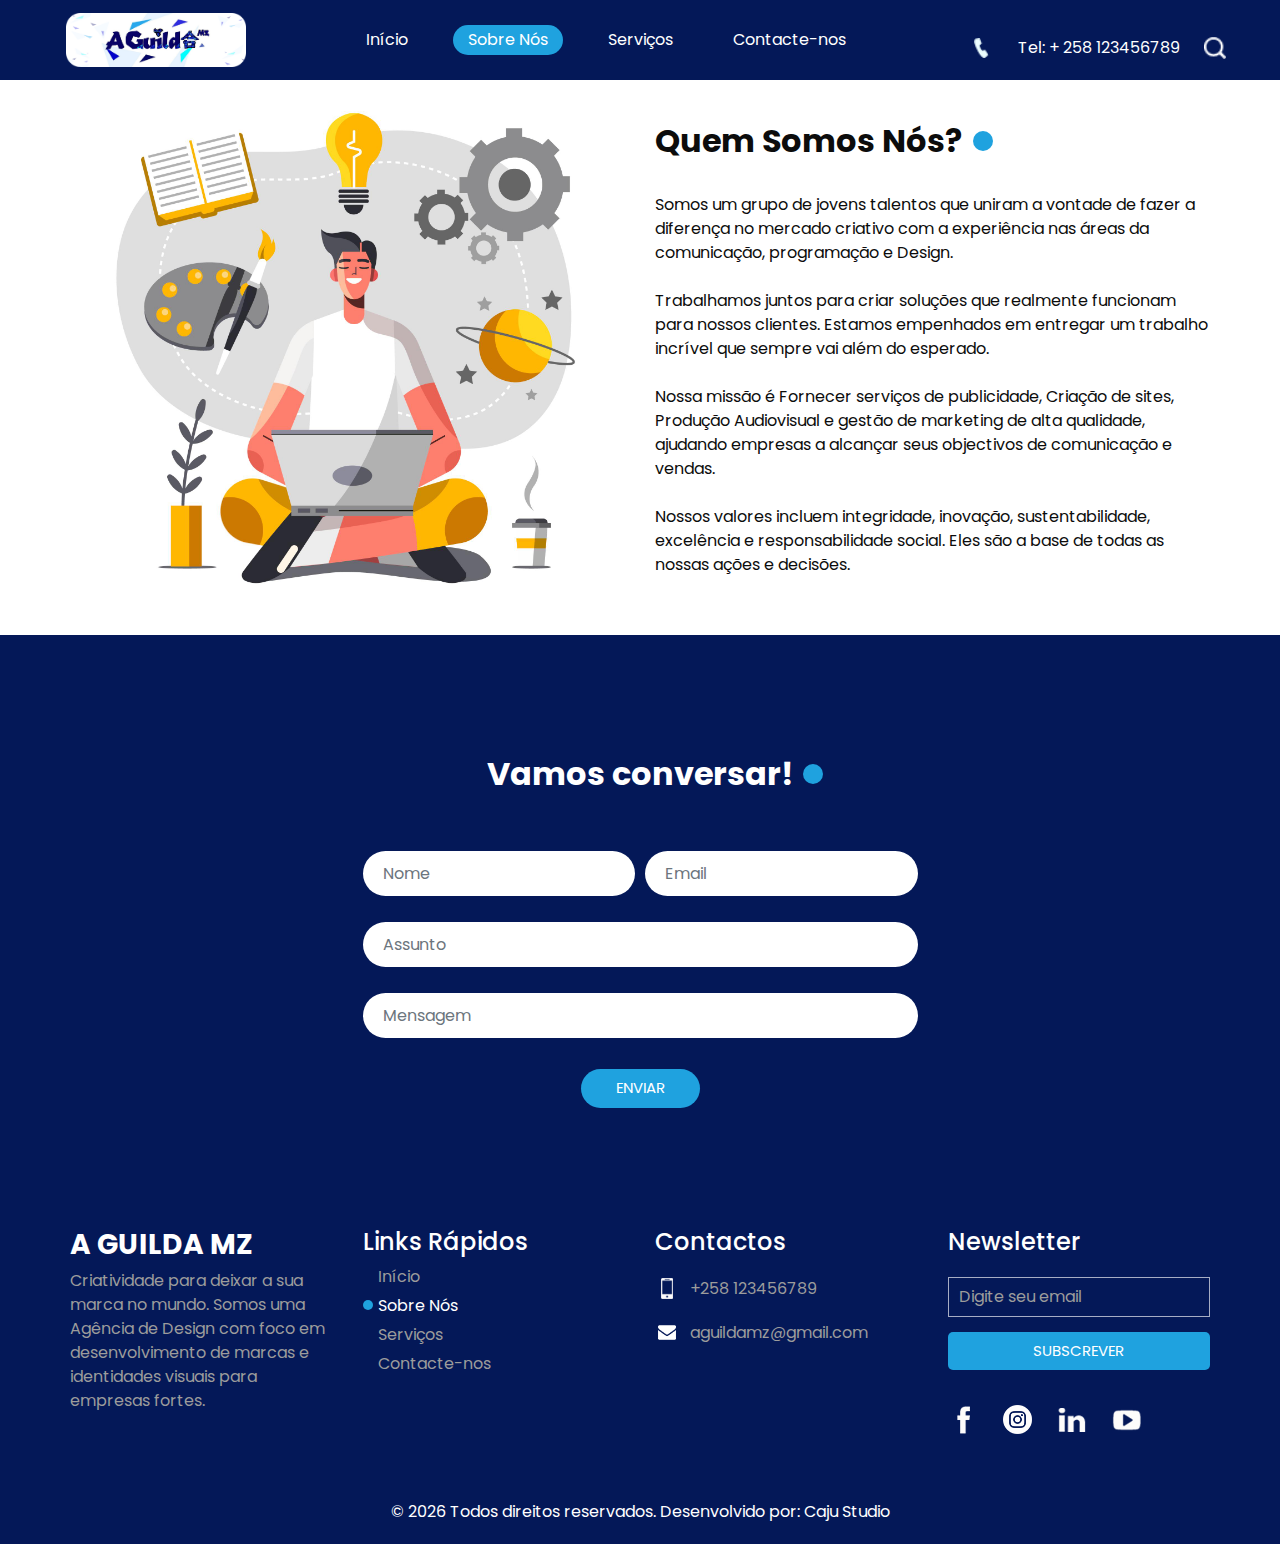
<file: about.html>
<!DOCTYPE html>
<html>

<head>
  <!-- Basic -->
  <meta charset="utf-8" />
  <meta http-equiv="X-UA-Compatible" content="IE=edge" />
  <!-- Mobile Metas -->
  <meta name="viewport" content="width=device-width, initial-scale=1, shrink-to-fit=no" />
  <!-- Site Metas -->
  <meta name="keywords" content="" />
  <meta name="description" content="" />
  <meta name="author" content="" />

  <title>A Guilda MZ - Sobre Nós</title>
  <link rel="shortcut icon" href="images/favicon.png" type="image/x-icon">
  <!-- slider stylesheet -->
  <link rel="stylesheet" type="text/css" href="https://cdnjs.cloudflare.com/ajax/libs/OwlCarousel2/2.1.3/assets/owl.carousel.min.css" />

  <!-- bootstrap core css -->
  <link rel="stylesheet" type="text/css" href="css/bootstrap.css" />

  <!-- fonts style -->
  <link href="https://fonts.googleapis.com/css?family=Poppins:400,600,700&display=swap" rel="stylesheet">
  <!-- Custom styles for this template -->
  <link href="css/style.css" rel="stylesheet" />
  <!-- responsive style -->
  <link href="css/responsive.css" rel="stylesheet" />
</head>

<body class="sub_page">

  <div class="hero_area">
    <!-- header section strats -->
    <header class="header_section">
      <div class="container-fluid">
        <nav class="navbar navbar-expand-lg custom_nav-container ">
          <a class="navbar-brand" href="index.html">
            <span>
              <img src="images/logo light.png" alt="logo A Guilda MZ" width="180px" height="54px">
            </span>
          </a>
          </a>
          <button class="navbar-toggler" type="button" data-toggle="collapse" data-target="#navbarSupportedContent" aria-controls="navbarSupportedContent" aria-expanded="false" aria-label="Toggle navigation">
            <span class="s-1"> </span>
            <span class="s-2"> </span>
            <span class="s-3"> </span>
          </button>

          <div class="collapse navbar-collapse" id="navbarSupportedContent">
            <div class="d-flex mx-auto flex-column flex-lg-row align-items-center">
              <ul class="navbar-nav  ">
                <li class="nav-item ">
                  <a class="nav-link" href="index.html">Início <span class="sr-only">(current)</span></a>
                </li>
                <li class="nav-item active">
                  <a class="nav-link" href="about.html"> Sobre Nós</a>
                </li>
                <li class="nav-item">
                  <a class="nav-link" href="service.html"> Serviços </a>
                </li>
                <li class="nav-item">
                  <a class="nav-link" href="#contactLink">Contacte-nos</a>
                </li>
              </ul>
            </div>
            <div class="quote_btn-container ">
              <a href="">
                <img src="images/call.png" alt="">
                <span>
                  Tel: + 258 123456789
                </span>
              </a>
              <form class="form-inline">
                <button class="btn  my-2 my-sm-0 nav_search-btn" type="submit"></button>
              </form>
            </div>
          </div>
        </nav>
      </div>
    </header>
    <!-- Fim da secção do cabeçalho -->
  </div>

  <!-- Sobre nós -->

  <section class="about_section ">
    <div class="container">
      <div class="row">
        <div class="col-md-6">
          <div class="img-box">
            <img src="images/sobre.jpg" alt="">
          </div>
        </div>
        <div class="col-md-6">
          <div class="detail-box">
            <div class="heading_container">
              <h2>
                Quem Somos Nós?
              </h2>
            </div>
            <p>
              Somos um grupo de jovens talentos que uniram a vontade de fazer a diferença no mercado criativo 
              com a experiência nas áreas da comunicação, programação e Design. <br> <br>Trabalhamos juntos para criar soluções que 
              realmente funcionam para nossos clientes. Estamos empenhados em entregar um trabalho incrível 
              que sempre vai além do esperado. <br> <br>
              Nossa missão é Fornecer serviços de publicidade, Criação de sites, Produção Audiovisual e gestão de marketing de alta qualidade, ajudando 
              empresas a alcançar seus objectivos de comunicação e vendas. <br>
              <br>Nossos valores incluem integridade, inovação, sustentabilidade, excelência e responsabilidade social. 
              Eles são a base de todas as nossas ações e decisões.
            </p>
            
          </div>
        </div>
      </div>
    </div>
  </section>

  <!-- Fim da secção sobre nós -->


  <div class="footer_bg">

    <!-- Secção do contacto -->
    <section class="contact_section layout_padding" id="contactLink">
      <div class="container">
        <div class="heading_container">
          <h2>
            Vamos conversar!
          </h2>
        </div>
      </div>
      <div class="container">
        <div class="row">
          <div class="col-lg-6 col-md-8 mx-auto">
            <form>
              <div class="form-row">
                <div class="form-group col-md-6">
                  <input type="text" class="form-control" id="inputName4" placeholder="Nome ">
                </div>
                <div class="form-group col-md-6">
                  <input type="email" class="form-control" id="inputEmail4" placeholder="Email ">
                </div>

              </div>
              <div class="form-row">
                <div class="form-group col">
                  <input type="text" class="form-control" id="inputSubject4" placeholder="Assunto">
                </div>
              </div>
              <div class="form-group">
                <input type="text" class="form-control" id="inputMessage" placeholder="Mensagem">
              </div>
              <div class="d-flex justify-content-center">
                <button type="submit" class="">Enviar</button>
              </div>
            </form>
          </div>
        </div>
      </div>
    </section>


    <!-- Fim da secção de contacto -->



    <!-- Rodapé e informações adicionais -->
    <section class="info_section layout_padding2">
      <div class="container">
        <div class="row">
          <div class="col-md-3">
            <div class="info_logo">
              <h3>
                A Guilda Mz
              </h3>
              <p>
                Criatividade para deixar a sua marca no mundo. Somos uma Agência de Design com foco em 
                desenvolvimento de marcas e identidades visuais para empresas fortes.
              </p>
            </div>
          </div>
          <div class="col-md-3">
            <div class="info_links">
              <h4>
                Links Rápidos
              </h4>
              <ul class="  ">
                <li class=" ">
                  <a class="" href="index.html">Início <span class="sr-only">(current)</span></a>
                </li>
                <li class="active">
                  <a class="" href="about.html"> Sobre Nós</a>
                </li>
                <li class="">
                  <a class="" href="service.html"> Serviços </a>
                </li>
                <li class="">
                  <a class="" href="#contactLink">Contacte-nos</a>
                </li>
              </ul>
            </div>
          </div>
          <div class="col-md-3">
            <div class="info_contact">
              <h4>
                Contactos
              </h4>
              <a href="">
                <div class="img-box">
                  <img src="images/telephone-white.png" width="12px" alt="">
                </div>
                <p>
                  +258 123456789
                </p>
              </a>
              <a href="">
                <div class="img-box">
                  <img src="images/envelope-white.png" width="18px" alt="">
                </div>
                <p>
                  aguildamz@gmail.com
                </p>
              </a>
            </div>
          </div>
          <div class="col-md-3">
            <div class="info_form ">
              <h4>
                Newsletter
              </h4>
              <form action="">
                <input type="email" placeholder="Digite seu email">
                <button>
                  Subscrever
                </button>
              </form>
              <div class="social_box">
                <a href="">
                  <img src="images/info-fb.png" alt="">
                </a>
                <a href="https://www.instagram.com/aguilda_mz?utm_source=ig_web_button_share_sheet&igsh=ZDNlZDc0MzIxNw==">
                  <img src="images/instagram.png" alt="">
                </a>
                <a href="">
                  <img src="images/info-linkedin.png" alt="">
                </a>
                <a href="">
                  <img src="images/info-youtube.png" alt="">
                </a>
              </div>
            </div>
          </div>
        </div>
      </div>
    </section>

    <!-- Fim da secção do rodapé e informações -->


    <!-- Último rodapé -->
    <section class="container-fluid footer_section">
      <div class="container">
        <p>
          &copy; <span id="displayYear"></span> Todos direitos reservados. Desenvolvido por:
          <a href="#">Caju Studio</a>
        </p>
      </div>
    </section>
    <!-- Fim do último rodapé  -->

  </div>

  <script type="text/javascript" src="js/jquery-3.4.1.min.js"></script>
  <script type="text/javascript" src="js/bootstrap.js"></script>
  <script type="text/javascript" src="js/custom.js"></script>


</body>

</html>
</file>
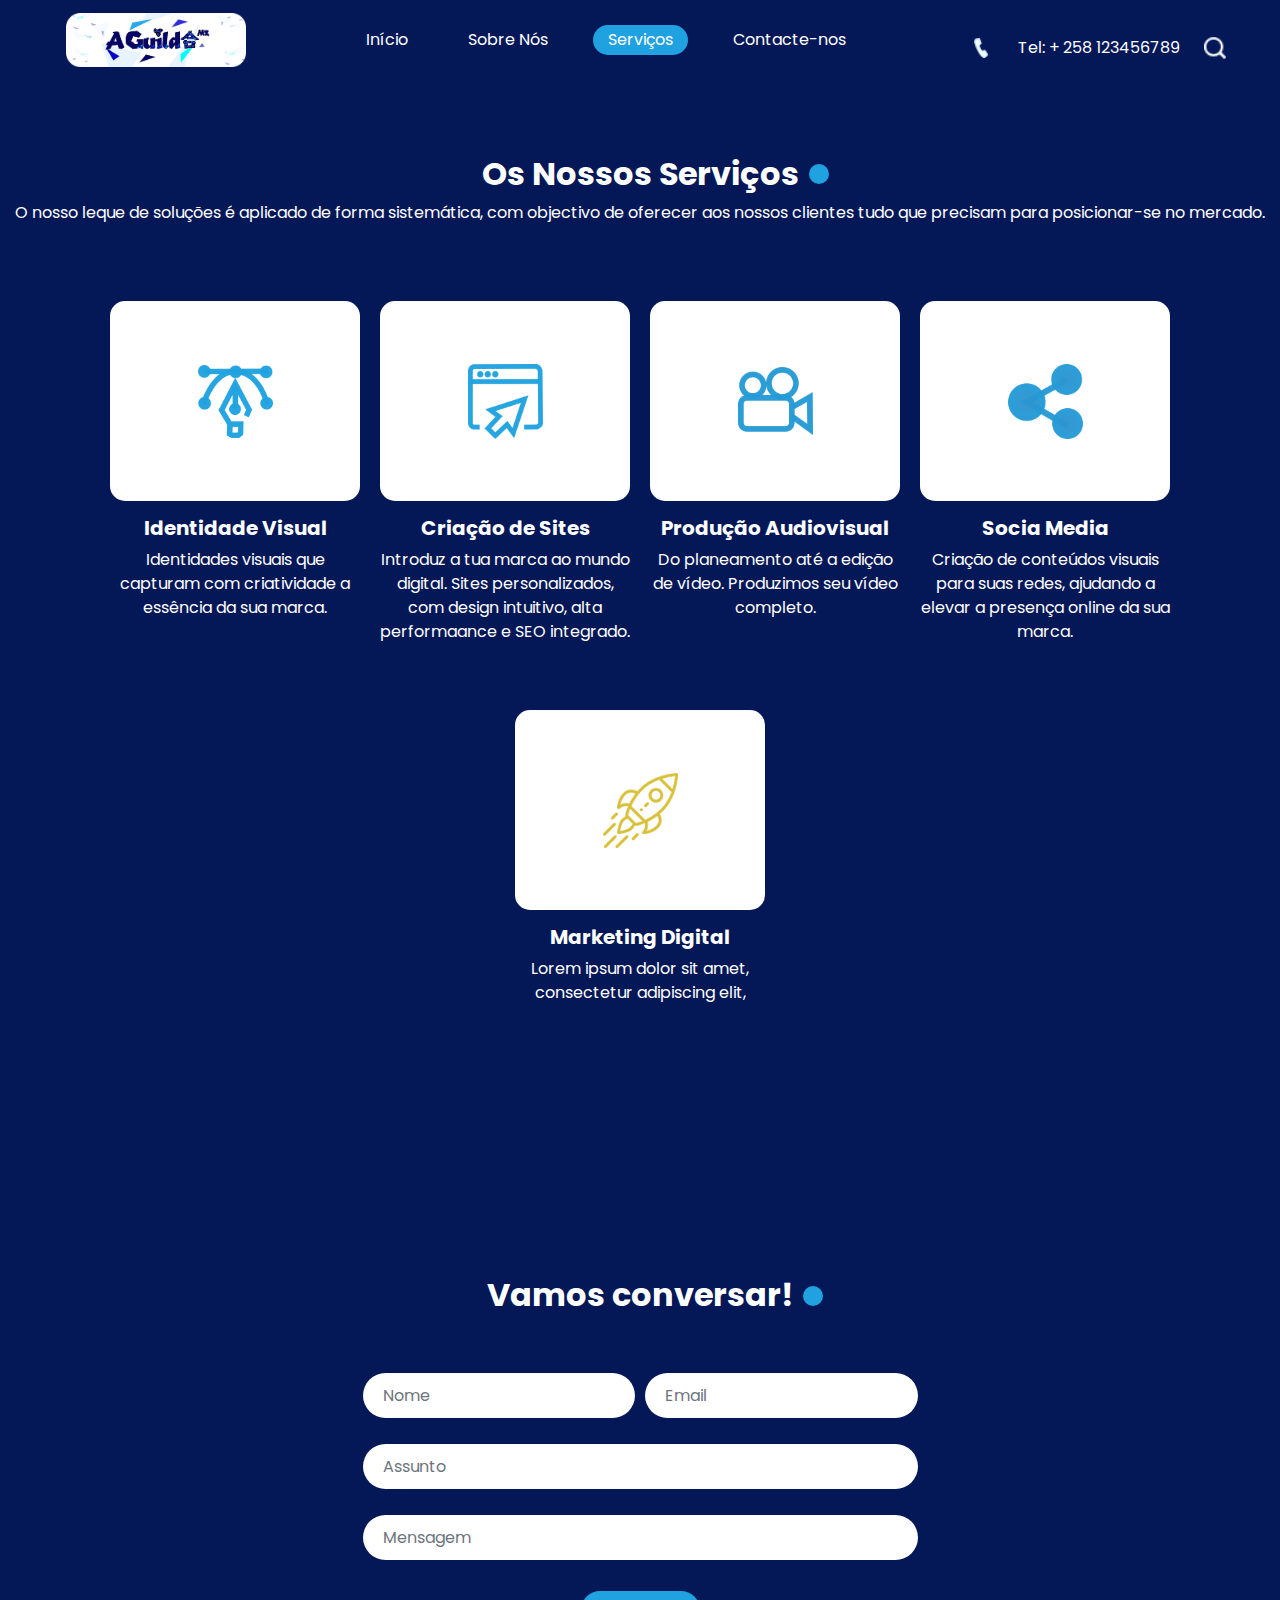
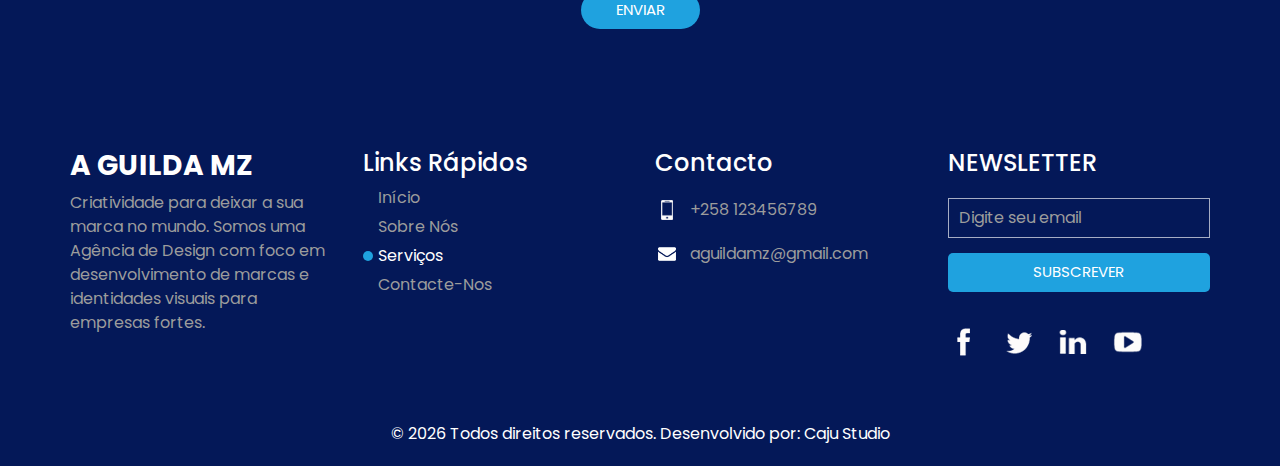
<file: service.html>
<!DOCTYPE html>
<html>

<head>
  <!-- Basic -->
  <meta charset="utf-8" />
  <meta http-equiv="X-UA-Compatible" content="IE=edge" />
  <!-- Mobile Metas -->
  <meta name="viewport" content="width=device-width, initial-scale=1, shrink-to-fit=no" />
  <!-- Site Metas -->
  <meta name="keywords" content="" />
  <meta name="description" content="" />
  <meta name="author" content="" />

  <title>A Guilda MZ - Serviços</title>
  <link rel="shortcut icon" href="images/favicon.png" type="image/x-icon">
  <!-- slider stylesheet -->
  <link rel="stylesheet" type="text/css" href="https://cdnjs.cloudflare.com/ajax/libs/OwlCarousel2/2.1.3/assets/owl.carousel.min.css" />

  <!-- bootstrap core css -->
  <link rel="stylesheet" type="text/css" href="css/bootstrap.css" />

  <!-- fonts style -->
  <link href="https://fonts.googleapis.com/css?family=Poppins:400,600,700&display=swap" rel="stylesheet">
  <!-- Custom styles for this template -->
  <link href="css/style.css" rel="stylesheet" />
  <!-- responsive style -->
  <link href="css/responsive.css" rel="stylesheet" />
</head>

<body class="sub_page">

  <div class="hero_area">
    <!-- header section strats -->
    <header class="header_section">
      <div class="container-fluid">
        <nav class="navbar navbar-expand-lg custom_nav-container ">
          <a class="navbar-brand" href="index.html">
            <span>
              <img src="images/logo light.png" alt="logo A Guilda MZ" width="180px" height="54px">
            </span>
          </a>
          </a>
          <button class="navbar-toggler" type="button" data-toggle="collapse" data-target="#navbarSupportedContent" aria-controls="navbarSupportedContent" aria-expanded="false" aria-label="Toggle navigation">
            <span class="s-1"> </span>
            <span class="s-2"> </span>
            <span class="s-3"> </span>
          </button>

          <div class="collapse navbar-collapse" id="navbarSupportedContent">
            <div class="d-flex mx-auto flex-column flex-lg-row align-items-center">
              <ul class="navbar-nav  ">
                <li class="nav-item ">
                  <a class="nav-link" href="index.html">Início <span class="sr-only">(current)</span></a>
                </li>
                <li class="nav-item">
                  <a class="nav-link" href="about.html"> Sobre Nós</a>
                </li>
                <li class="nav-item active">
                  <a class="nav-link" href="service.html"> Serviços</a>
                </li>
                <li class="nav-item">
                  <a class="nav-link" href="#contactLink">Contacte-nos</a>
                </li>
              </ul>
            </div>
            <div class="quote_btn-container ">
              <a href="">
                <img src="images/call.png" alt="">
                <span>
                  Tel: + 258 123456789
                </span>
              </a>
              <form class="form-inline">
                <button class="btn  my-2 my-sm-0 nav_search-btn" type="submit"></button>
              </form>
            </div>
          </div>
        </nav>
      </div>
    </header>
    <!-- end header section -->
  </div>

  <!-- service section -->
  <section class="service_section layout_padding">
    <div class="container-fluid">
      <div class="heading_container">
        <h2>
          Os Nossos Serviços
        </h2>
        <p>
          O nosso leque de soluções é aplicado de forma sistemática, com objectivo de oferecer aos nossos clientes tudo que precisam para posicionar-se no mercado.
        </p>
      </div>

      <div class="service_container">
        <div class="box">
          <div class="img-box">
            <img src="images/s-1.png" alt="">
          </div>
          <div class="detail-box">
            <h5>
              Identidade Visual
            </h5>
            <p>
              Identidades visuais que capturam com criatividade a essência da sua marca.
            </p>
          </div>
        </div>
        <div class="box">
          <div class="img-box">
            <img src="images/s-2.png" alt="">
          </div>
          <div class="detail-box">
            <h5>
              Criação de Sites
            </h5>
            <p>
              Introduz a tua marca ao mundo digital. Sites personalizados, com design intuitivo, alta performaance e SEO integrado.
            </p>
          </div>
        </div>
        <div class="box">
          <div class="img-box">
            <img src="images/s-3.png" alt="">
          </div>
          <div class="detail-box">
            <h5>
              Produção Audiovisual
            </h5>
            <p>
              Do planeamento até a edição de vídeo. Produzimos seu vídeo completo.
            </p>
          </div>
        </div>
        <div class="box">
          <div class="img-box">
            <img src="images/s-4.png" alt="">
          </div>
          <div class="detail-box">
            <h5>
              Socia Media
            </h5>
            <p>
              Criação de conteúdos visuais para suas redes, ajudando a elevar a presença online da sua marca.
            </p>
          </div>
        </div>
        <div class="box">
          <div class="img-box">
            <img src="images/s-5.png" alt="">
          </div>
          <div class="detail-box">
            <h5>
              Marketing Digital
            </h5>
            <p>
              Lorem ipsum dolor sit amet, consectetur adipiscing elit,
            </p>
          </div>
        </div>
      </div>
      <div class="btn-box">
        
      </div>
    </div>
  </section>
  <!-- Fim da secção dos serviços -->

  <div class="footer_bg">

    <!-- contact section -->
    <section class="contact_section layout_padding" id="contactLink">
      <div class="container">
        <div class="heading_container">
          <h2>
            Vamos conversar!
          </h2>
        </div>
      </div>
      <div class="container">
        <div class="row">
          <div class="col-lg-6 col-md-8 mx-auto">
            <form>
              <div class="form-row">
                <div class="form-group col-md-6">
                  <input type="text" class="form-control" id="inputName4" placeholder="Nome ">
                </div>
                <div class="form-group col-md-6">
                  <input type="email" class="form-control" id="inputEmail4" placeholder="Email">
                </div>

              </div>
              <div class="form-row">
                <div class="form-group col">
                  <input type="text" class="form-control" id="inputSubject4" placeholder="Assunto">
                </div>
              </div>
              <div class="form-group">
                <input type="text" class="form-control" id="inputMessage" placeholder="Mensagem">
              </div>
              <div class="d-flex justify-content-center">
                <button type="submit" class="">Enviar</button>
              </div>
            </form>
          </div>
        </div>
      </div>
    </section>


    <!-- end contact section -->



    <!-- info section -->
    <section class="info_section layout_padding2">
      <div class="container">
        <div class="row">
          <div class="col-md-3">
            <div class="info_logo">
              <h3>
                A Guilda MZ
              </h3>
              <p>
                Criatividade para deixar a sua marca no mundo. Somos uma Agência de Design com foco em 
                desenvolvimento de marcas e identidades visuais para empresas fortes.
              </p>
            </div>
          </div>
          <div class="col-md-3">
            <div class="info_links">
              <h4>
                Links Rápidos
              </h4>
              <ul class="  ">
                <li class=" ">
                  <a class="" href="index.html">Início <span class="sr-only">(current)</span></a>
                </li>
                <li class="">
                  <a class="" href="about.html"> Sobre Nós</a>
                </li>
                <li class="active">
                  <a class="" href="service.html"> Serviços </a>
                </li>
                <li class="">
                  <a class="" href="#contactLink">Contacte-Nos</a>
                </li>
              </ul>
            </div>
          </div>
          <div class="col-md-3">
            <div class="info_contact">
              <h4>
                Contacto
              </h4>
              <a href="">
                <div class="img-box">
                  <img src="images/telephone-white.png" width="12px" alt="">
                </div>
                <p>
                  +258 123456789
                </p>
              </a>
              <a href="">
                <div class="img-box">
                  <img src="images/envelope-white.png" width="18px" alt="">
                </div>
                <p>
                  aguildamz@gmail.com
                </p>
              </a>
            </div>
          </div>
          <div class="col-md-3">
            <div class="info_form ">
              <h4>
                NEWSLETTER
              </h4>
              <form action="">
                <input type="email" placeholder="Digite seu email">
                <button>
                  Subscrever
                </button>
              </form>
              <div class="social_box">
                <a href="">
                  <img src="images/info-fb.png" alt="">
                </a>
                <a href="">
                  <img src="images/info-twitter.png" alt="">
                </a>
                <a href="">
                  <img src="images/info-linkedin.png" alt="">
                </a>
                <a href="">
                  <img src="images/info-youtube.png" alt="">
                </a>
              </div>
            </div>
          </div>
        </div>
      </div>
    </section>

    <!-- end info_section -->


    <!-- Secção do rodapé -->
    <section class="container-fluid footer_section">
      <div class="container">
        <p>
          &copy; <span id="displayYear"></span> Todos direitos reservados. Desenvolvido por:
          <a href="#">Caju Studio</a>
        </p>
      </div>
    </section>
    <!-- Fim da secção do rodapé -->

  </div>

  <script type="text/javascript" src="js/jquery-3.4.1.min.js"></script>
  <script type="text/javascript" src="js/bootstrap.js"></script>
  <script type="text/javascript" src="js/custom.js"></script>


</body>

</html>
</file>
<file: css/style.css>
body {
  font-family: "Poppins", sans-serif;
  color: #0c0c0c;
  background-color: #ffffff;
}

.layout_padding {
  padding: 75px 0;
}

.layout_padding2 {
  padding: 45px 0;
}

.layout_padding2-top {
  padding-top: 45px;
}

.layout_padding2-bottom {
  padding-bottom: 45px;
}

.layout_padding-top {
  padding-top: 75px;
}

.layout_padding-bottom {
  padding-bottom: 75px;
}

.heading_container {
  display: -webkit-box;
  display: -ms-flexbox;
  display: flex;
  -webkit-box-orient: vertical;
  -webkit-box-direction: normal;
      -ms-flex-direction: column;
          flex-direction: column;
  -webkit-box-align: start;
      -ms-flex-align: start;
          align-items: flex-start;
}

.heading_container h2 {
  position: relative;
  font-weight: bold;
}

.heading_container h2::before {
  content: "";
  position: absolute;
  width: 20px;
  height: 20px;
  background-color: #1fa2df;
  top: 50%;
  right: -30px;
  border-radius: 100%;
  -webkit-transform: translateY(-50%);
          transform: translateY(-50%);
}

/*header section*/
.hero_area {
  height: 98vh;
  position: relative;
  background-image: url(../images/hero-bg.png);
  background-size: cover;
  background-position: bottom;
}

.sub_page .hero_area {
  height: auto;
  background: none;
  background-color: #041858;
}

.sub_page .footer_bg {
  background: none;
  background-color: #041858;
  padding-top: 45px;
}

.header_section .container-fluid {
  padding-right: 25px;
  padding-left: 25px;
}

.header_section .nav_container {
  margin: 0 auto;
}

.custom_nav-container .navbar-nav .nav-item .nav-link {
  padding: 3px 15px;
  margin: 10px 15px;
  color: #ffffff;
  text-align: center;
  border-radius: 20px;
}

.custom_nav-container .navbar-nav .nav-item.active .nav-link, .custom_nav-container .navbar-nav .nav-item:hover .nav-link {
  background-color: #1fa2df;
}

a,
a:hover,
a:focus {
  text-decoration: none;
}

a:hover,
a:focus {
  color: initial;
}

.btn,
.btn:focus {
  outline: none !important;
  -webkit-box-shadow: none;
          box-shadow: none;
}

.custom_nav-container .nav_search-btn {
  background-image: url(../images/search-icon.png);
  background-size: 22px;
  background-repeat: no-repeat;
  background-position-y: 7px;
  width: 35px;
  height: 35px;
  padding: 0;
  border: none;
}

.navbar-brand {
  margin-left: 25px;
}

.navbar-brand span {
  font-size: 24px;
  font-weight: 700;
  color: #ffffff;
  text-transform: uppercase;
}

.custom_nav-container {
  z-index: 99999;
}

.navbar-expand-lg .navbar-collapse {
  -webkit-box-align: end;
      -ms-flex-align: end;
          align-items: flex-end;
}

.custom_nav-container .navbar-toggler {
  outline: none;
}

.custom_nav-container .navbar-toggler {
  padding: 0;
  width: 37px;
  height: 42px;
}

.custom_nav-container .navbar-toggler span {
  display: block;
  width: 35px;
  height: 4px;
  background-color: #ffffff;
  margin: 7px 0;
  -webkit-transition: all .3s;
  transition: all .3s;
}

.custom_nav-container .navbar-toggler[aria-expanded="true"] .s-1 {
  -webkit-transform: rotate(45deg);
          transform: rotate(45deg);
  margin: 0;
  margin-bottom: -4px;
}

.custom_nav-container .navbar-toggler[aria-expanded="true"] .s-2 {
  display: none;
}

.custom_nav-container .navbar-toggler[aria-expanded="true"] .s-3 {
  -webkit-transform: rotate(-45deg);
          transform: rotate(-45deg);
  margin: 0;
  margin-top: -4px;
}

.custom_nav-container .navbar-toggler[aria-expanded="false"] .s-1,
.custom_nav-container .navbar-toggler[aria-expanded="false"] .s-2,
.custom_nav-container .navbar-toggler[aria-expanded="false"] .s-3 {
  -webkit-transform: none;
          transform: none;
}

.quote_btn-container {
  display: -webkit-box;
  display: -ms-flexbox;
  display: flex;
  -webkit-box-align: center;
      -ms-flex-align: center;
          align-items: center;
}

.quote_btn-container a {
  color: #ffffff;
  margin-right: 25px;
}

.quote_btn-container a img {
  width: 15px;
  margin: 0 25px;
}

/*end header section*/
/* slider section */
.slider_section {
  height: calc(100% - 80px);
  display: -webkit-box;
  display: -ms-flexbox;
  display: flex;
  -webkit-box-align: center;
      -ms-flex-align: center;
          align-items: center;
  position: relative;
  z-index: 2;
  color: #3b3a3a;
}

.slider_section .row {
  -webkit-box-align: center;
      -ms-flex-align: center;
          align-items: center;
}

.slider_section div#carouselExampleIndicators {
  width: 100%;
  position: unset;
}

.slider_section .detail_box {
  color: #ffffff;
}

.slider_section .detail_box h1 {
  font-size: 4rem;
  font-weight: bold;
  margin-bottom: 30px;
}

.slider_section .detail_box .btn-box {
  margin: 30px -5px 0 -5px;
}

.slider_section .detail_box .btn-box a {
  width: 145px;
  text-align: center;
  margin: 5px;
}

.slider_section .detail_box .btn-box a.btn-1 {
  display: inline-block;
  padding: 8px 0;
  background-color: #1fa2df;
  color: #ffffff;
  border-radius: 30px;
}

.slider_section .detail_box .btn-box a.btn-1:hover {
  background-color: #1886c0;
}

.slider_section .detail_box .btn-box a.btn-2 {
  display: inline-block;
  padding: 8px 0;
  background-color: #ffffff;
  color: #000000;
  border-radius: 30px;
}

.slider_section .detail_box .btn-box a.btn-2:hover {
  background-color: white;
}

.slider_section .img-box img {
  width: 100%;
}

.slider_section .slider_number-container {
  position: absolute;
  top: 8%;
  left: 10%;
  display: -webkit-box;
  display: -ms-flexbox;
  display: flex;
}

.slider_section .carousel_btn-container {
  width: 95px;
  position: absolute;
  bottom: 9%;
  display: -webkit-box;
  display: -ms-flexbox;
  display: flex;
  -webkit-box-pack: justify;
      -ms-flex-pack: justify;
          justify-content: space-between;
  right: 50%;
  z-index: 999;
  -webkit-transform: translateX(50%);
          transform: translateX(50%);
}

.slider_section .carousel_btn-container .carousel-control-prev,
.slider_section .carousel_btn-container .carousel-control-next {
  position: relative;
  width: 45px;
  height: 45px;
  border: none;
  border-radius: 100%;
  opacity: 1;
  background-repeat: no-repeat;
  background-size: 8px;
  background-position: center;
  background-color: #1fa2df;
}

.slider_section .carousel_btn-container .carousel-control-prev:hover,
.slider_section .carousel_btn-container .carousel-control-next:hover {
  background-color: #041858;
}

.slider_section .carousel_btn-container .carousel-control-prev {
  background-image: url(../images/left-angle.png);
}

.slider_section .carousel_btn-container .carousel-control-next {
  background-image: url(../images/right-angle.png);
  -webkit-transform: translateY(-10px);
          transform: translateY(-10px);
}

.about_section .row {
  -webkit-box-align: center;
      -ms-flex-align: center;
          align-items: center;
}

.about_section .img-box img {
  max-width: 100%;
}

.about_section .detail-box p {
  margin-top: 25px;
}

.about_section .detail-box a {
  display: inline-block;
  padding: 10px 35px;
  background-color: #1fa2df;
  color: #ffffff;
  border-radius: 30px;
  margin: 25px 0 45px 0;
}

.about_section .detail-box a:hover {
  background-color: #1886c0;
}

.service_section {
  background-color: #041858;
  color: #ffffff;
  text-align: center;
}

.service_section .heading_container {
  -webkit-box-align: center;
      -ms-flex-align: center;
          align-items: center;
}

.service_section .service_container {
  display: -webkit-box;
  display: -ms-flexbox;
  display: flex;
  -webkit-box-pack: center;
      -ms-flex-pack: center;
          justify-content: center;
  padding: 35px 60px;
  -ms-flex-wrap: wrap;
      flex-wrap: wrap;
}

.service_section .service_container .box {
  margin: 25px 10px;
  min-width: 200px;
  width: 250px;
}

.service_section .service_container .box .img-box {
  display: -webkit-box;
  display: -ms-flexbox;
  display: flex;
  -webkit-box-pack: center;
      -ms-flex-pack: center;
          justify-content: center;
  -webkit-box-align: center;
      -ms-flex-align: center;
          align-items: center;
  height: 200px;
  background-color: #ffffff;
  border-radius: 15px;
}

.service_section .service_container .box .img-box img {
  width: 75px;
}

.service_section .service_container .box .detail-box {
  margin-top: 15px;
}

.service_section .service_container .box .detail-box h5 {
  font-weight: bold;
  position: relative;
}

.service_section .btn-box {
  display: -webkit-box;
  display: -ms-flexbox;
  display: flex;
  -webkit-box-pack: center;
      -ms-flex-pack: center;
          justify-content: center;
}

.service_section .btn-box a {
  display: inline-block;
  padding: 10px 35px;
  background-color: #1fa2df;
  color: #ffffff;
  border-radius: 30px;
}

.service_section .btn-box a:hover {
  background-color: #1886c0;
}

.work_section .heading_container {
  margin-bottom: 45px;
}

.work_section .row {
  -webkit-box-align: center;
      -ms-flex-align: center;
          align-items: center;
}

.work_section .detail_container .box {
  margin-bottom: 20px;
  padding: 20px;
  -webkit-box-shadow: 0 0 25px 0 rgba(0, 0, 0, 0.15);
          box-shadow: 0 0 25px 0 rgba(0, 0, 0, 0.15);
}

.work_section .detail_container .box .top-box {
  display: -webkit-box;
  display: -ms-flexbox;
  display: flex;
  -webkit-box-align: center;
      -ms-flex-align: center;
          align-items: center;
}

.work_section .detail_container .box .top-box .icon-box {
  width: 50px;
  margin-right: 15px;
}

.work_section .detail_container .box .top-box .icon-box img {
  width: 100%;
}

.work_section .detail_container .box .top-box h5 {
  font-weight: 600;
  margin: 0;
}

.work_section .detail_container .box .bottom-box {
  margin-top: 10px;
}

.work_section .img-box img {
  max-width: 100%;
}

.work_section .btn-box {
  display: -webkit-box;
  display: -ms-flexbox;
  display: flex;
}

.work_section .btn-box a {
  display: inline-block;
  padding: 10px 25px;
  background-color: #1fa2df;
  color: #ffffff;
  border-radius: 30px;
}

.work_section .btn-box a:hover {
  background-color: #1886c0;
}

.team_section {
  text-align: center;
}

.team_section .heading_container {
  -webkit-box-align: center;
      -ms-flex-align: center;
          align-items: center;
}

.team_section .team_container {
  display: -webkit-box;
  display: -ms-flexbox;
  display: flex;
  -webkit-box-pack: center;
      -ms-flex-pack: center;
          justify-content: center;
  padding: 25px 65px;
  -ms-flex-wrap: wrap;
      flex-wrap: wrap;
}

.team_section .team_container .box {
  margin: 35px 45px;
  min-width: 200px;
  width: 250px;
}

.team_section .team_container .box .img-box {
  display: -webkit-box;
  display: -ms-flexbox;
  display: flex;
  -webkit-box-pack: center;
      -ms-flex-pack: center;
          justify-content: center;
  -webkit-box-align: center;
      -ms-flex-align: center;
          align-items: center;
  border-radius: 15px;
  position: relative;
}

.team_section .team_container .box .img-box img {
  width: 100%;
}

.team_section .team_container .box .img-box::before {
  content: "";
  position: absolute;
  z-index: -1;
  top: 0;
  left: 50%;
  width: 120%;
  height: 75%;
  border-radius: 25px;
  -webkit-transform: translateX(-52.5%) rotate(-15deg);
          transform: translateX(-52.5%) rotate(-15deg);
  background-color: #041858;
}

.team_section .team_container .box .detail-box {
  margin-top: 15px;
}

.team_section .team_container .box .detail-box h5 {
  font-weight: bold;
  position: relative;
}

.team_section .team_container .box.b-2 {
  margin-top: 130px;
}

.team_section .team_container .box.b-3 {
  margin-top: 230px;
}

.team_section .btn-box {
  display: -webkit-box;
  display: -ms-flexbox;
  display: flex;
  -webkit-box-pack: center;
      -ms-flex-pack: center;
          justify-content: center;
}

.team_section .btn-box a {
  display: inline-block;
  padding: 10px 35px;
  background-color: #1fa2df;
  color: #ffffff;
  border-radius: 30px;
}

.team_section .btn-box a:hover {
  background-color: #1886c0;
}

.client_section .box {
  display: -webkit-box;
  display: -ms-flexbox;
  display: flex;
  -webkit-box-orient: vertical;
  -webkit-box-direction: normal;
      -ms-flex-direction: column;
          flex-direction: column;
  margin-top: 45px;
}

.client_section .box .img-box img {
  max-width: 100%;
}

.client_section .box .detail-box {
  margin-top: 20px;
}

.client_section .box .detail-box h6 {
  font-size: 18px;
  font-weight: bold;
}

.client_section .carousel_btn-container {
  width: 100px;
  position: absolute;
  bottom: -50px;
  display: -webkit-box;
  display: -ms-flexbox;
  display: flex;
  -webkit-box-pack: justify;
      -ms-flex-pack: justify;
          justify-content: space-between;
  right: 15%;
  z-index: 999;
}

.client_section .carousel_btn-container .carousel-control-prev,
.client_section .carousel_btn-container .carousel-control-next {
  position: relative;
  width: 45px;
  height: 45px;
  border: none;
  border-radius: 100%;
  opacity: 1;
  background-repeat: no-repeat;
  background-size: 20px;
  background-position: center;
  background-color: #1fa2df;
}

.client_section .carousel_btn-container .carousel-control-prev:hover,
.client_section .carousel_btn-container .carousel-control-next:hover {
  background-color: #041858;
}

.client_section .carousel_btn-container .carousel-control-prev {
  background-image: url(../images/prev-white.png);
}

.client_section .carousel_btn-container .carousel-control-next {
  background-image: url(../images/next-white.png);
}

.footer_bg {
  background-image: url(../images/rodape.png);
  background-size: cover;
  background-position: right top;
  padding-top: 250px;
}

.contact_section {
  color: #ffffff;
}

.contact_section .heading_container {
  -webkit-box-align: center;
      -ms-flex-align: center;
          align-items: center;
  margin-bottom: 45px;
}

.contact_section form .form-control {
  border: none;
  background-color: #ffffff;
  outline: none;
  -webkit-box-shadow: none;
          box-shadow: none;
  border-radius: 30px;
  padding-left: 20px;
  height: 45px;
  margin: 5px 0;
}

.contact_section button {
  display: inline-block;
  padding: 8px 35px;
  background-color: #1fa2df;
  color: #ffffff;
  border-radius: 30px;
  text-transform: uppercase;
  border: none;
  -webkit-box-shadow: none;
          box-shadow: none;
  outline: none;
  margin-top: 15px;
  font-size: 15px;
}

.contact_section button:hover {
  background-color: #1886c0;
}

.info_section {
  color: #ffffff;
}

.info_section p {
  color: #9c9c9c;
}

.info_section .info_logo h3 {
  text-transform: uppercase;
  font-weight: bold;
}

.info_section h5 {
  margin-bottom: 25px;
  font-size: 24px;
}

.info_section .info_contact .img-box {
  width: 35px;
  display: -webkit-box;
  display: -ms-flexbox;
  display: flex;
  -webkit-box-pack: center;
      -ms-flex-pack: center;
          justify-content: center;
}

.info_section .info_contact p {
  margin: 0;
}

.info_section .info_contact a {
  display: -webkit-box;
  display: -ms-flexbox;
  display: flex;
  -webkit-box-align: center;
      -ms-flex-align: center;
          align-items: center;
  margin: 20px 0;
}

.info_section .info_contact a p {
  color: #9c9c9c;
}

.info_section .info_contact a:hover p {
  color: #ffffff;
}

.info_section .info_contact a img {
  height: auto;
  margin-right: 12px;
}

.info_section .info_links ul {
  padding-left: 15px;
}

.info_section .info_links ul li {
  list-style-type: none;
  margin: 5px 0;
}

.info_section .info_links ul li a {
  color: #9c9c9c;
  position: relative;
}

.info_section .info_links ul li a::before {
  display: none;
  content: "";
  position: absolute;
  left: -15px;
  top: 50%;
  width: 10px;
  height: 10px;
  border-radius: 100%;
  -webkit-transform: translateY(-50%);
          transform: translateY(-50%);
  background-color: #1fa2df;
}

.info_section .info_links ul li a:hover {
  color: #ffffff;
}

.info_section .info_links ul li.active a {
  color: #ffffff;
}

.info_section .info_links ul li.active a::before {
  display: block;
}

.info_section .info_form form {
  margin-top: 20px;
}

.info_section .info_form form input {
  border: 1px solid #a6adc4;
  background-color: transparent;
  outline: none;
  width: 100%;
  padding: 7px 10px;
  color: #ffffff;
}

.info_section .info_form form input::-webkit-input-placeholder {
  color: #9c9c9c;
}

.info_section .info_form form input:-ms-input-placeholder {
  color: #9c9c9c;
}

.info_section .info_form form input::-ms-input-placeholder {
  color: #9c9c9c;
}

.info_section .info_form form input::placeholder {
  color: #9c9c9c;
}

.info_section .info_form form button {
  display: inline-block;
  padding: 8px 30px;
  background-color: #1fa2df;
  color: #ffffff;
  border-radius: 5px;
  margin-top: 15px;
  text-transform: uppercase;
  font-size: 15px;
  border: none;
  width: 100%;
}

.info_section .info_form form button:hover {
  background-color: #1886c0;
}

.info_section .info_form .social_box {
  margin-top: 35px;
  width: 100%;
  display: -webkit-box;
  display: -ms-flexbox;
  display: flex;
}

.info_section .info_form .social_box a {
  margin-right: 25px;
}

/* footer section*/
.footer_section {
  display: -webkit-box;
  display: -ms-flexbox;
  display: flex;
  -webkit-box-pack: center;
      -ms-flex-pack: center;
          justify-content: center;
  position: relative;
}

.footer_section p {
  color: #ffffff;
  margin: 0 auto;
  text-align: center;
  padding: 20px;
}

.footer_section a {
  color: #ffffff;
}
</file>
<file: css/responsive.css>
@media (max-width: 1120px) {
  .team_section .team_container .box.b-3 {
    margin-top: 100px;
  }
}

@media (max-width: 992px) {

  .hero_area {
    height: auto;
  }

  .navbar-brand {
    margin-left: 0;
  }

  .slider_section {
    padding: 45px 0 175px 0;
  }

  .footer_bg {
    padding-top: 125px;
  }

  /* 
  .quote_btn-container {
    display: none;
  } */
  .quote_btn-container {
    flex-direction: column;
    align-items: center;
  }

  .quote_btn-container a {
    display: none;
  }

  .custom_nav-container .nav_search-btn {
    background-position: center;
  }
}

@media (max-width: 768px) {


  .slider_section .detail_box {
    text-align: center;
  }

  .slider_section {
    padding: 45px 0 200px 0;
  }

  .slider_section .img-box {
    margin-top: 45px;
  }

  .slider_section .carousel_btn-container {
    bottom: 11%;
  }

  .about_section .row {
    flex-direction: column-reverse;
  }

  .about_section .detail-box {
    margin-top: 45px;
  }

  .about_section .img-box {
    margin-top: -115px;
  }

  .work_section .img-box {
    margin-top: 25px;
  }

  .work_section .btn-box {
    justify-content: center;
    margin-top: 35px;
  }

  .team_section .team_container .box.b-2 {
    margin-top: 100px;
  }

  .client_section {
    text-align: center;
    margin-bottom: 45px;
  }

  .client_section .heading_container {
    align-items: center;

  }

  .client_section .box {
    align-items: center;
  }

  .client_section .carousel_btn-container {
    bottom: -100px;
    right: 50%;
    transform: translateX(50%);
  }

  .footer_bg {
    padding-top: 75px;
  }

  .info_section .row>div {
    display: flex;
    flex-direction: column;
    align-items: center;
    margin-bottom: 15px;
    text-align: center;
  }

  .info_section .info_form .social_box {
    justify-content: center;
  }
}

@media (max-width: 576px) {
  .slider_section .detail_box h1 {
    font-size: 3.5rem;
  }
}

@media (max-width: 480px) {}

@media (max-width: 420px) {
  .slider_section .detail_box h1 {
    font-size: 3rem;
  }
}

@media (max-width: 360px) {}

@media (min-width: 1200px) {
  .container {
    max-width: 1170px;
  }
}
</file>
